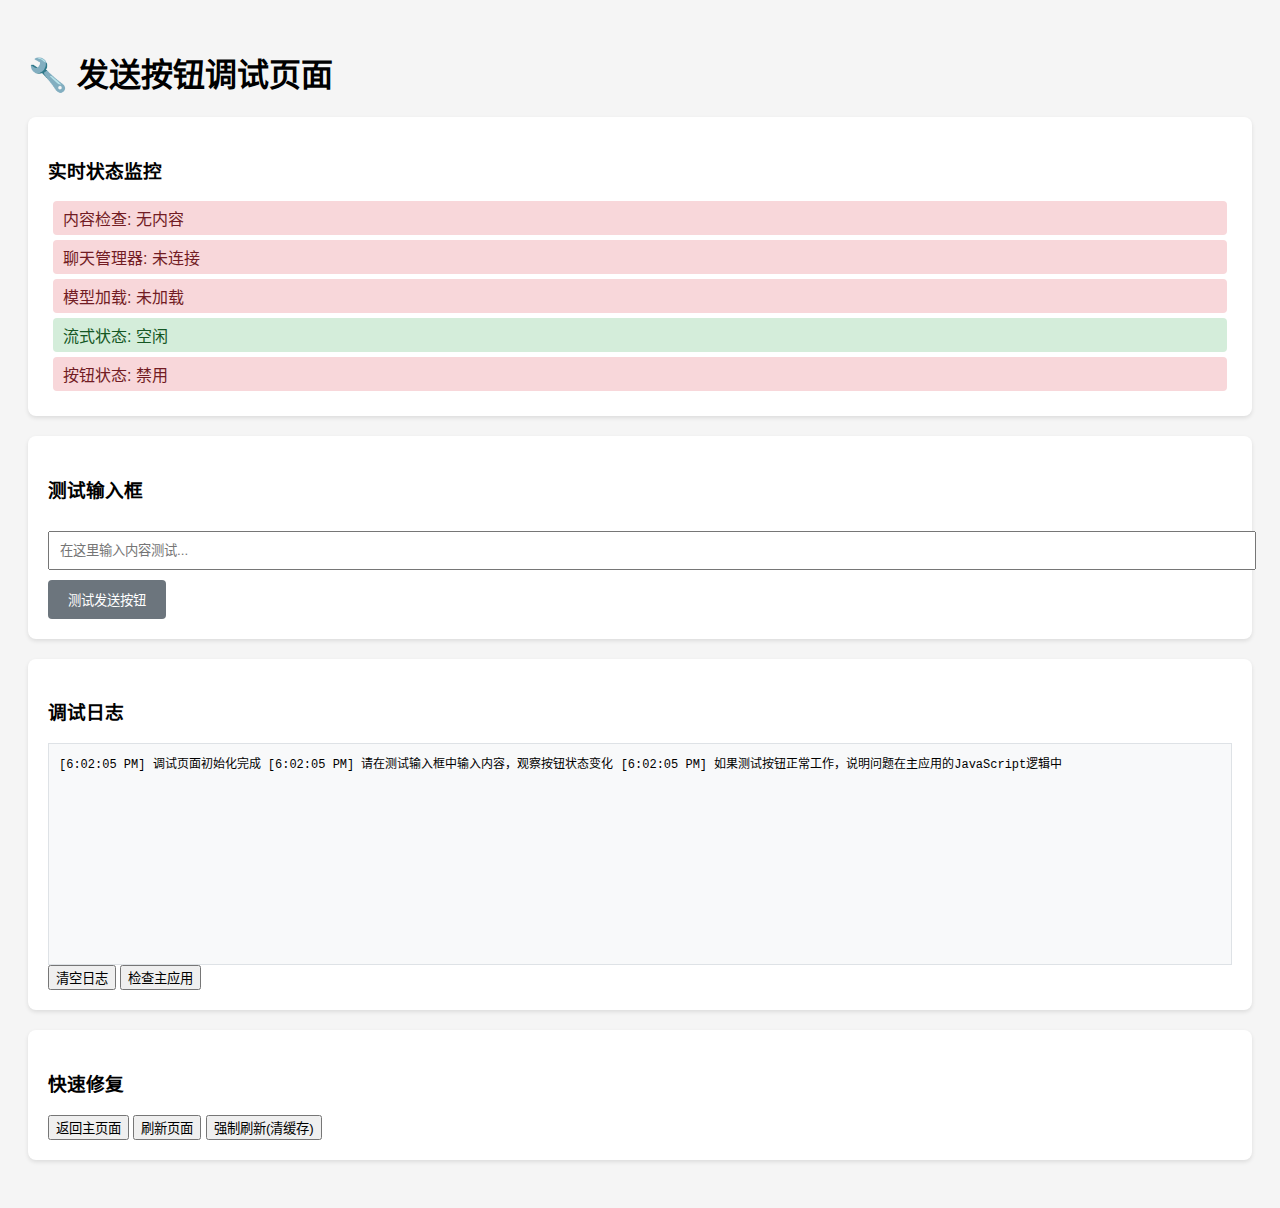
<file: target/classes/static/debug.html>
<!DOCTYPE html>
<html lang="zh-CN">
<head>
    <meta charset="UTF-8">
    <meta name="viewport" content="width=device-width, initial-scale=1.0">
    <title>发送按钮调试页面</title>
    <style>
        body { font-family: Arial, sans-serif; padding: 20px; background: #f5f5f5; }
        .debug-panel { background: white; padding: 20px; border-radius: 8px; margin-bottom: 20px; box-shadow: 0 2px 4px rgba(0,0,0,0.1); }
        .status { padding: 5px 10px; margin: 5px; border-radius: 4px; }
        .status.true { background: #d4edda; color: #155724; }
        .status.false { background: #f8d7da; color: #721c24; }
        .input-test { width: 100%; padding: 10px; margin: 10px 0; }
        .btn-test { padding: 10px 20px; background: #007bff; color: white; border: none; border-radius: 4px; cursor: pointer; }
        .btn-test:disabled { background: #6c757d; cursor: not-allowed; }
        .log { height: 200px; overflow-y: auto; background: #f8f9fa; padding: 10px; border: 1px solid #dee2e6; font-family: monospace; font-size: 12px; }
    </style>
</head>
<body>
    <h1>🔧 发送按钮调试页面</h1>
    
    <div class="debug-panel">
        <h3>实时状态监控</h3>
        <div id="statusPanel">
            <div class="status" id="hasContentStatus">内容检查: 待检查</div>
            <div class="status" id="chatManagerStatus">聊天管理器: 待检查</div>
            <div class="status" id="modelsStatus">模型加载: 待检查</div>
            <div class="status" id="streamingStatus">流式状态: 待检查</div>
            <div class="status" id="buttonStatus">按钮状态: 待检查</div>
        </div>
    </div>
    
    <div class="debug-panel">
        <h3>测试输入框</h3>
        <input type="text" id="testInput" class="input-test" placeholder="在这里输入内容测试...">
        <button id="testButton" class="btn-test" disabled>测试发送按钮</button>
    </div>
    
    <div class="debug-panel">
        <h3>调试日志</h3>
        <div id="debugLog" class="log"></div>
        <button onclick="clearLog()">清空日志</button>
        <button onclick="checkMainApp()">检查主应用</button>
    </div>
    
    <div class="debug-panel">
        <h3>快速修复</h3>
        <button onclick="window.location.href='/'">返回主页面</button>
        <button onclick="window.location.reload()">刷新页面</button>
        <button onclick="forceRefresh()">强制刷新(清缓存)</button>
    </div>

    <script>
        let logCount = 0;
        
        function log(message) {
            const debugLog = document.getElementById('debugLog');
            const time = new Date().toLocaleTimeString();
            debugLog.innerHTML += `[${time}] ${message}\n`;
            debugLog.scrollTop = debugLog.scrollHeight;
            logCount++;
            if (logCount > 100) {
                clearLog();
            }
        }
        
        function clearLog() {
            document.getElementById('debugLog').innerHTML = '';
            logCount = 0;
        }
        
        function updateStatus(id, value, text) {
            const element = document.getElementById(id);
            element.className = `status ${value}`;
            element.textContent = text;
        }
        
        function checkMainApp() {
            log('检查主应用状态...');
            
            // 检查主页面是否可访问
            fetch('/')
                .then(response => {
                    log(`主页面状态: ${response.status}`);
                    return response.text();
                })
                .then(html => {
                    const hasScript = html.includes('app.js');
                    log(`包含app.js: ${hasScript}`);
                })
                .catch(error => {
                    log(`主页面访问失败: ${error.message}`);
                });
                
            // 检查静态资源
            ['js/app.js', 'js/chat.js', 'js/utils.js', 'css/style.css'].forEach(resource => {
                fetch(resource)
                    .then(response => log(`${resource}: ${response.status}`))
                    .catch(error => log(`${resource}: 失败 - ${error.message}`));
            });
        }
        
        function testButtonLogic() {
            const input = document.getElementById('testInput');
            const button = document.getElementById('testButton');
            
            const hasContent = input.value.trim().length > 0;
            button.disabled = !hasContent;
            
            updateStatus('hasContentStatus', hasContent, `内容检查: ${hasContent ? '有内容' : '无内容'} (${input.value.length}字符)`);
            updateStatus('buttonStatus', !button.disabled, `按钮状态: ${button.disabled ? '禁用' : '启用'}`);
            
            log(`测试按钮逻辑: 内容=${hasContent}, 按钮=${button.disabled ? '禁用' : '启用'}`);
        }
        
        function forceRefresh() {
            window.location.href = window.location.href + '?t=' + Date.now();
        }
        
        // 初始化
        document.getElementById('testInput').addEventListener('input', testButtonLogic);
        document.getElementById('testButton').addEventListener('click', () => {
            log('测试按钮点击成功！');
            alert('测试按钮工作正常！');
        });
        
        // 模拟主应用的按钮逻辑
        updateStatus('hasContentStatus', false, '内容检查: 无内容');
        updateStatus('chatManagerStatus', false, '聊天管理器: 未连接');
        updateStatus('modelsStatus', false, '模型加载: 未加载');
        updateStatus('streamingStatus', true, '流式状态: 空闲');
        updateStatus('buttonStatus', false, '按钮状态: 禁用');
        
        log('调试页面初始化完成');
        log('请在测试输入框中输入内容，观察按钮状态变化');
        log('如果测试按钮正常工作，说明问题在主应用的JavaScript逻辑中');
        
        // 定期检查主应用状态
        setInterval(() => {
            if (window.opener && window.opener.app) {
                const app = window.opener.app;
                try {
                    const status = app.getStatus();
                    updateStatus('chatManagerStatus', status.chatManager !== null, 
                        `聊天管理器: ${status.chatManager ? '已连接' : '未连接'}`);
                    
                    if (status.chatManager) {
                        updateStatus('modelsStatus', status.chatManager.hasModels, 
                            `模型加载: ${status.chatManager.hasModels ? '已加载' : '未加载'}`);
                        updateStatus('streamingStatus', !status.chatManager.isStreaming, 
                            `流式状态: ${status.chatManager.isStreaming ? '处理中' : '空闲'}`);
                    }
                    
                    log('主应用状态更新');
                } catch (error) {
                    log(`主应用状态检查失败: ${error.message}`);
                }
            }
        }, 2000);
    </script>
</body>
</html>
</file>
